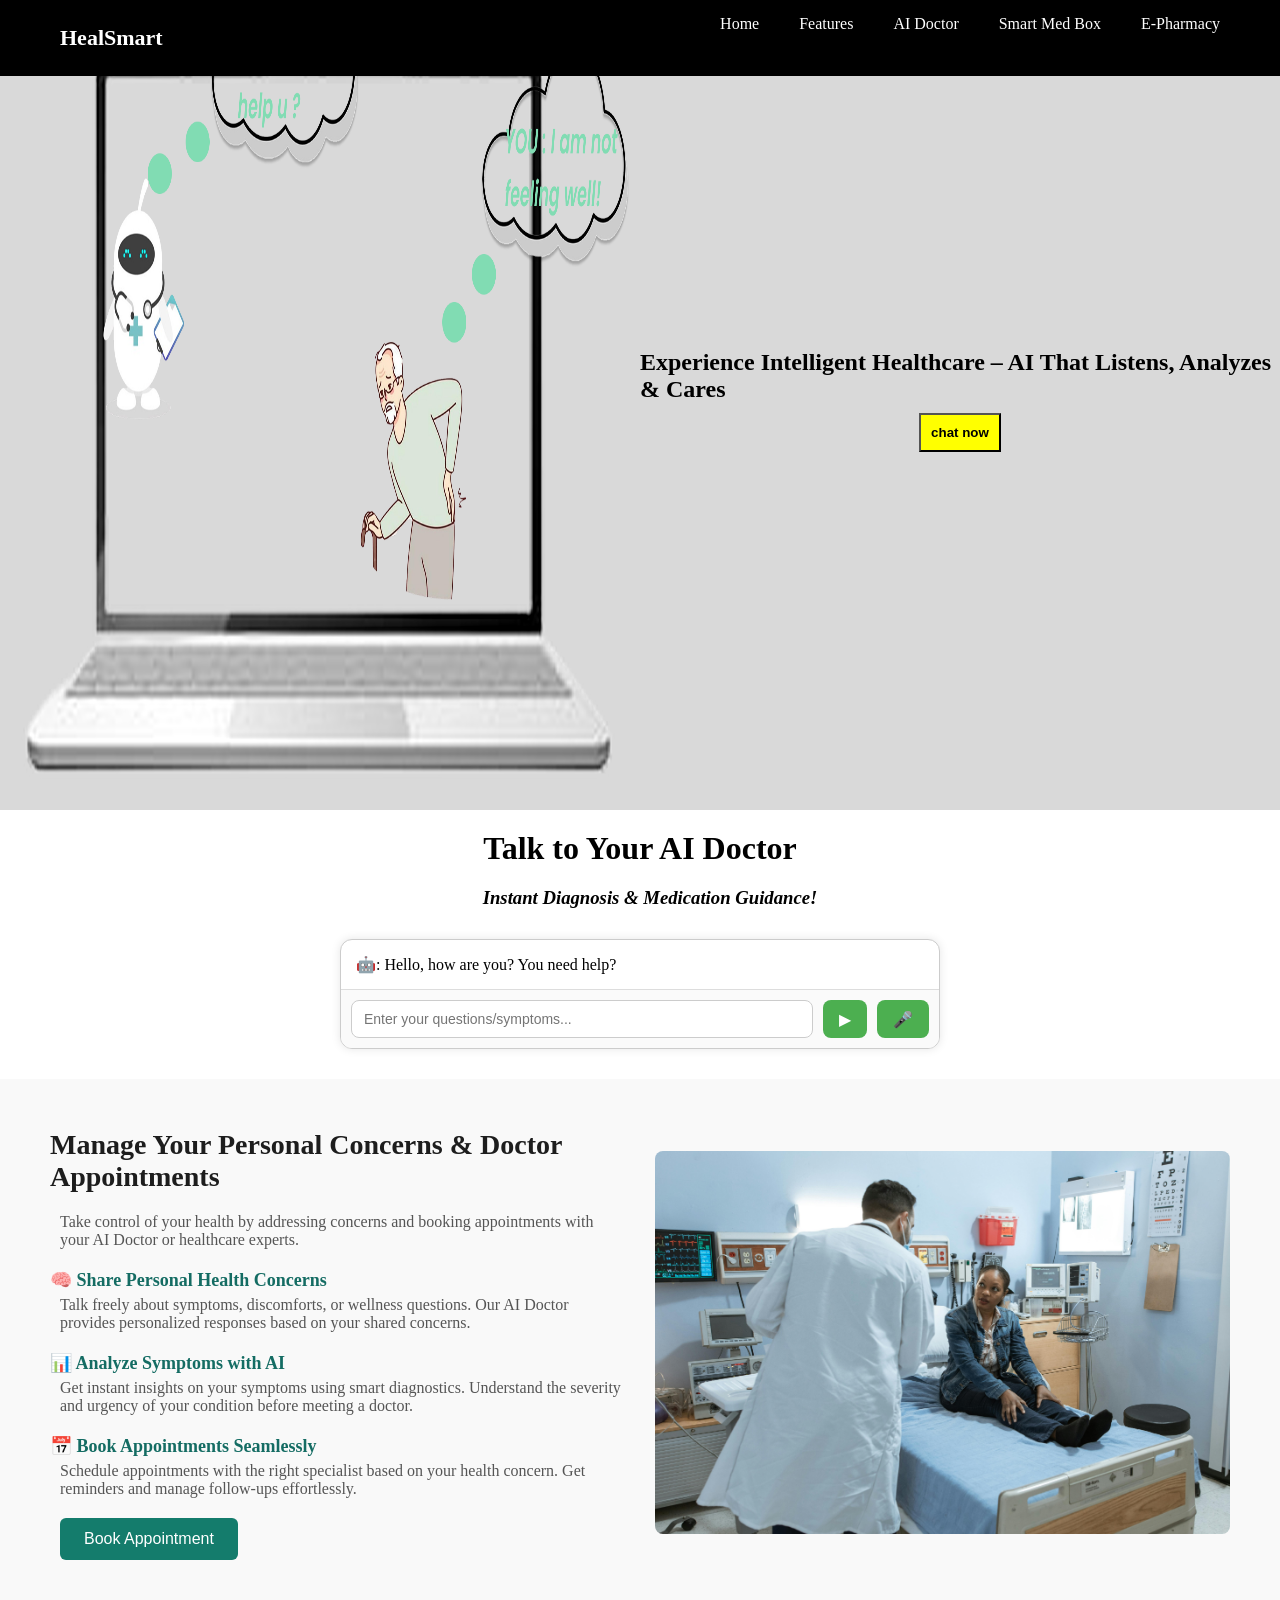
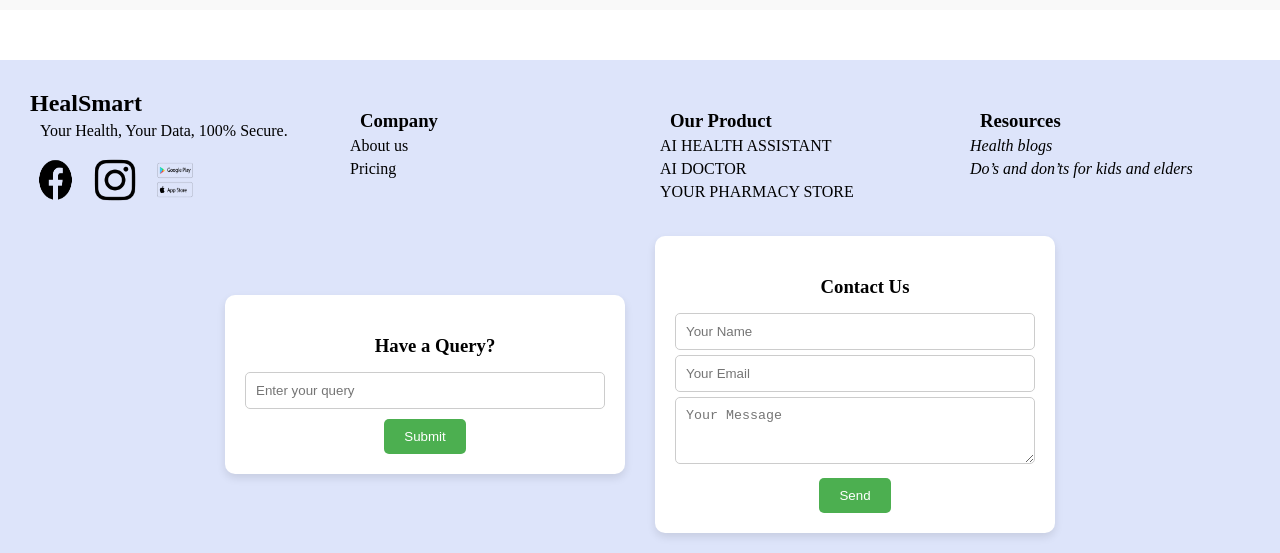
<file: ai.html>
<!DOCTYPE html>
<html lang="en">
<head>
    <meta charset="UTF-8">
    <meta name="viewport" content="width=device-width, initial-scale=1.0">
    <title>Document</title>
    <link rel="stylesheet" href="index.css">
    <script src="ai.js" defer></script>
</head>
<body>
      <header>
        <nav class="navbar">
            <a href="index.html"><div class="logo">HealSmart</div></a>
            <ul class="nav-links">
                <li><a href="#home">Home</a></li>
                <li><a href="#features">Features</a></li>
                <li><a href="#ai-doctor">AI Doctor</a></li>
                <li><a href="#med-box">Smart Med Box</a></li>
                <li><a href="#pharmacy">E-Pharmacy</a></li>
            </ul>
        </nav>
      </header>
      <div class="container2">
        <img src="Notebook_PC_1_Blank-removebg-preview 2.png" alt="not found">
        <div class="helo2">
        <h2>Experience Intelligent Healthcare – AI That Listens, Analyzes & Cares</h2>
        <a href="ai.html"><button type="button" class="btn-yellow2">chat now</button></a>
    </div>
      </div>
      <div class="talktodr">
        <h1>Talk to Your AI Doctor</h1>
        <h3>Instant Diagnosis & Medication Guidance!</h3>
      </div>
      <div id="chat-window">
        <div id="chat-box">
          <div class="bot-message">🤖: Hello, how are you? You need help?</div>
        </div>
        <form id="chat-form"> <!-- Wrap input & button in form -->
        <div id="chat-input">
          <input id="user-input" type="text" placeholder="Enter your questions/symptoms..." />
          <button id="send-btn" type="button">▶</button>
           <button id="mic-btn" type="button">🎤</button>
        </div>
      </div>
      <section class="personal-concerns">
        <div class="concern-text">
          <h2>Manage Your Personal Concerns & Doctor Appointments</h2>
          <p>Take control of your health by addressing concerns and booking appointments with your AI Doctor or healthcare experts.</p>
      
          <ul>
            <li>
              <strong>🧠 Share Personal Health Concerns</strong>
              <p>Talk freely about symptoms, discomforts, or wellness questions. Our AI Doctor provides personalized responses based on your shared concerns.</p>
            </li>
            <li>
              <strong>📊 Analyze Symptoms with AI</strong>
              <p>Get instant insights on your symptoms using smart diagnostics. Understand the severity and urgency of your condition before meeting a doctor.</p>
            </li>
            <li>
              <strong>📅 Book Appointments Seamlessly</strong>
              <p>Schedule appointments with the right specialist based on your health concern. Get reminders and manage follow-ups effortlessly.</p>
            </li>
          </ul>
      
          <a href="appointment.html"><button class="start-btn" type="button">Book Appointment</button></a>
        </div>
        <div class="concern-image">
          <img src="pexels-rdne-6129040.jpg" alt="Doctor with patient info">
        </div>
      </section>
      
         
    <footer class="footer">
      <div class="footer-section left">
          <h2>HealSmart</h2>
          <p>Your Health, Your Data, 100% Secure.</p>
          <div class="social-icons">
              <img src="facebook-social-media-icon-symbol-illustration-free-vector-removebg-preview 1.png" alt="Facebook">
              <img src="instagram-black-logo-on-transparent-background-free-vector-removebg-preview 1.png" alt="Instagram">
              <img src="google-play-apple-store-logo-icon-button-free-vector-removebg-preview 1.png" alt="Google Play">
          </div>
          <div class="app-buttons">
          </div>
      </div>
      <div class="footer-section">
          <h3>Company</h3>
          <p>About us</p>
          <p>Pricing</p>
      </div>
      <div class="footer-section">
          <h3>Our Product</h3>
          <p>AI HEALTH ASSISTANT</p>
          <p>AI DOCTOR</p>
          <p>YOUR PHARMACY STORE</p>
      </div>
      <div class="footer-section">
          <h3>Resources</h3>
          <p><em>Health blogs</em></p>
          <p><em>Do’s and don’ts for kids and elders</em></p>
      </div>
      <div class="footer-bottom">
          <div class="query-box">
              <h3>Have a Query?</h3>
              <input type="text" placeholder="Enter your query">
              <button>Submit</button>
          </div>
          <div class="contact-box">
              <h3>Contact Us</h3>
              <input type="text" placeholder="Your Name">
              <input type="email" placeholder="Your Email">
              <textarea rows="3" placeholder="Your Message"></textarea>
              <button>Send</button>
          </div>
      </div>
  </footer>
      
</body>
</html>
</file>
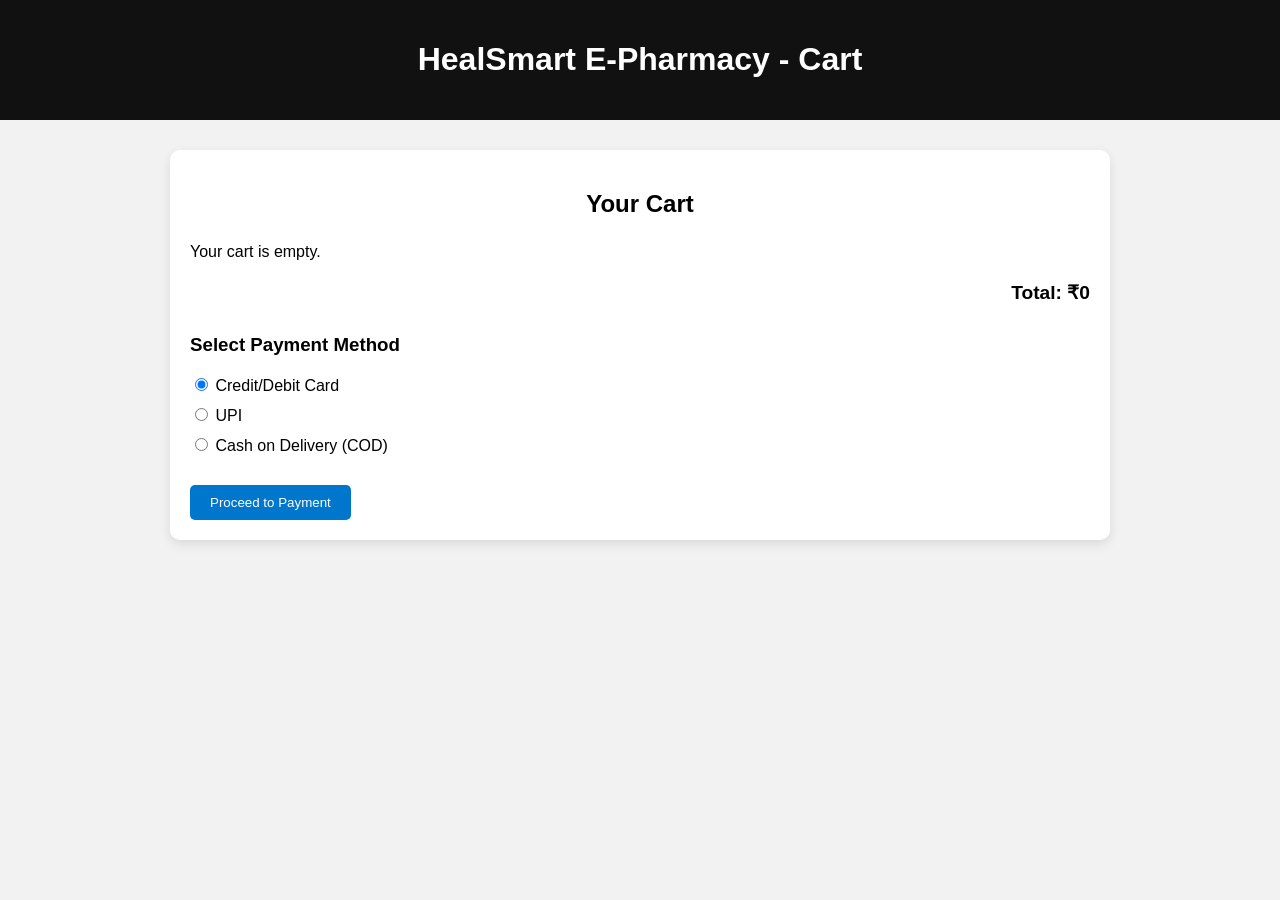
<file: cart.html>
<!DOCTYPE html>
<html lang="en">
<head>
  <meta charset="UTF-8" />
  <meta name="viewport" content="width=device-width, initial-scale=1.0"/>
  <title>Cart - HealSmart</title>
  <style>
    body {
      font-family: 'Segoe UI', sans-serif;
      margin: 0;
      padding: 0;
      background-color: #f2f2f2;
    }

    header {
      background-color: #111;
      color: #fff;
      padding: 20px;
      text-align: center;
    }

    .container {
      max-width: 900px;
      margin: 30px auto;
      background-color: #fff;
      padding: 20px;
      border-radius: 10px;
      box-shadow: 0 4px 12px rgba(0,0,0,0.1);
    }

    h2 {
      text-align: center;
      margin-bottom: 25px;
    }

    .cart-item {
      display: flex;
      justify-content: space-between;
      margin-bottom: 15px;
      padding: 10px;
      border-bottom: 1px solid #ddd;
    }

    .cart-item:last-child {
      border-bottom: none;
    }

    .total {
      text-align: right;
      font-size: 1.2rem;
      font-weight: bold;
      margin-top: 20px;
    }

    .payment-section {
      margin-top: 30px;
    }

    .payment-option {
      margin-bottom: 10px;
    }

    button {
      padding: 10px 20px;
      background-color: #0077cc;
      color: #fff;
      border: none;
      border-radius: 5px;
      margin-top: 20px;
      cursor: pointer;
    }

    button:hover {
      background-color: #005fa3;
    }
  </style>
</head>
<body>
  <header>
    <h1>HealSmart E-Pharmacy - Cart</h1>
  </header>

  <div class="container">
    <h2>Your Cart</h2>
    <div id="cartItemsContainer"></div>
    <div class="total">Total: ₹<span id="totalAmount">0</span></div>

    <div class="payment-section">
      <h3>Select Payment Method</h3>
      <div class="payment-option">
        <input type="radio" name="payment" value="card" id="card" checked>
        <label for="card">Credit/Debit Card</label>
      </div>
      <div class="payment-option">
        <input type="radio" name="payment" value="upi" id="upi">
        <label for="upi">UPI</label>
      </div>
      <div class="payment-option">
        <input type="radio" name="payment" value="cod" id="cod">
        <label for="cod">Cash on Delivery (COD)</label>
      </div>

      <button onclick="location.href='payment.html'">Proceed to Payment</button>
    </div>
  </div>

  <script>
    const productData = {
      "Paracetamol": { price: 20 },
      "Azithromycin": { price: 35 },
      "Ibuprofen": { price: 25 },
      "Pantoprazole": { price: 45 },
      "Montelukast-Levocetirizine": { price: 100 },
      "Dabur Chyawanprash": { price: 150 },
      "Vitamin C Tablets": { price: 120 },
      "Zincovit Syrup": { price: 90 },
      "Gluconorm Tablets": { price: 60 },
      "Sugar Free Gold": { price: 90 },
      "Accu-Chek Glucometer": { price: 999 }
    };

    const cart = JSON.parse(localStorage.getItem("cart")) || [];
    const cartContainer = document.getElementById("cartItemsContainer");
    const totalAmountSpan = document.getElementById("totalAmount");

    let totalPrice = 0;

    if (cart.length === 0) {
      cartContainer.innerHTML = "<p>Your cart is empty.</p>";
    } else {
      cart.forEach(item => {
        if (!item.name || !item.quantity) return;

        const price = productData[item.name]?.price || 0;
        const itemTotal = price * item.quantity;
        totalPrice += itemTotal;

        const div = document.createElement("div");
        div.className = "cart-item";
        div.innerHTML = `
          <div><strong>${item.name}</strong> × ${item.quantity}</div>
          <div>₹${itemTotal}</div>
        `;
        cartContainer.appendChild(div);
      });

      totalAmountSpan.textContent = totalPrice;
    }
  </script>
</body>
</html>
</file>
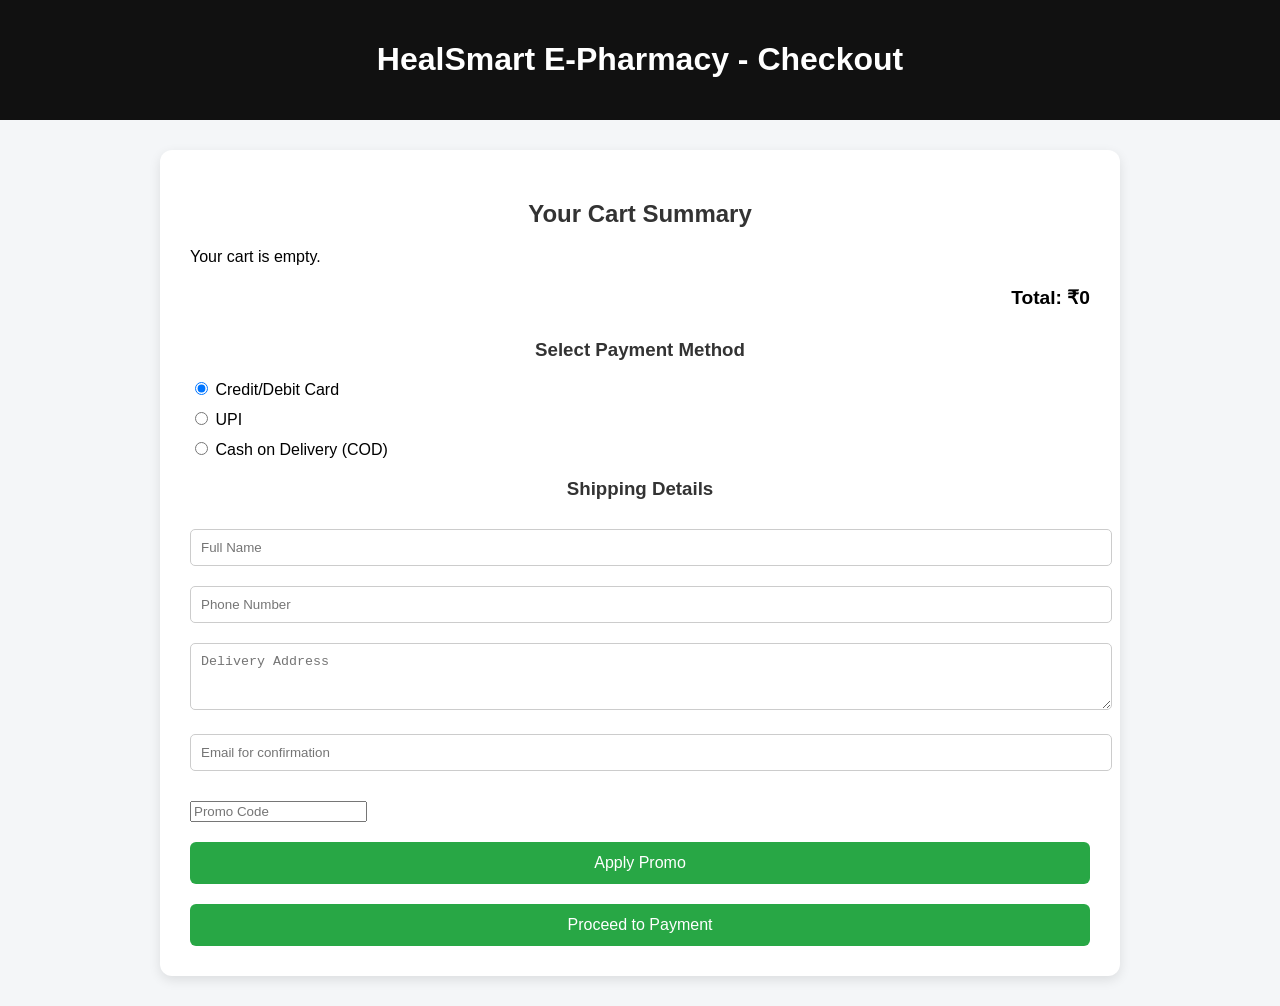
<file: payment.html>
<!DOCTYPE html>
<html lang="en">
<head>
  <meta charset="UTF-8" />
  <meta name="viewport" content="width=device-width, initial-scale=1.0"/>
  <title>HealSmart - Payment</title>
  <style>
    body {
      font-family: 'Segoe UI', sans-serif;
      margin: 0;
      padding: 0;
      background-color: #f4f6f8;
    }

    header {
      background-color: #111;
      color: #fff;
      padding: 20px;
      text-align: center;
    }

    .container {
      max-width: 900px;
      margin: 30px auto;
      background-color: #fff;
      padding: 30px;
      border-radius: 12px;
      box-shadow: 0 4px 12px rgba(0,0,0,0.1);
    }

    h2, h3 {
      text-align: center;
      color: #333;
    }

    .cart-item {
      display: flex;
      justify-content: space-between;
      margin-bottom: 15px;
      padding: 10px;
      border-bottom: 1px solid #ddd;
    }

    .total {
      text-align: right;
      font-size: 1.2rem;
      font-weight: bold;
      margin-top: 20px;
    }

    .payment-section {
      margin-top: 30px;
    }

    .payment-option {
      margin-bottom: 10px;
    }

    .details-section input, .details-section textarea {
      width: 100%;
      padding: 10px;
      margin: 10px 0;
      border: 1px solid #ccc;
      border-radius: 5px;
    }

    .btn {
      padding: 12px 20px;
      background-color: #28a745;
      color: #fff;
      border: none;
      border-radius: 6px;
      margin-top: 20px;
      cursor: pointer;
      width: 100%;
      font-size: 16px;
    }

    .btn:hover {
      background-color: #218838;
    }

    .input-group {
      margin-top: 20px;
    }
  </style>
</head>
<body>
  <header>
    <h1>HealSmart E-Pharmacy - Checkout</h1>
  </header>

  <div class="container">
    <h2>Your Cart Summary</h2>
    <div id="cartItemsContainer"></div>
    <div class="total">Total: ₹<span id="totalAmount">0</span></div>

    <div class="payment-section">
      <h3>Select Payment Method</h3>
      <div class="payment-option">
        <input type="radio" name="payment" value="Card" id="card" checked>
        <label for="card">Credit/Debit Card</label>
      </div>
      <div class="payment-option">
        <input type="radio" name="payment" value="UPI" id="upi">
        <label for="upi">UPI</label>
      </div>
      <div class="payment-option">
        <input type="radio" name="payment" value="COD" id="cod">
        <label for="cod">Cash on Delivery (COD)</label>
      </div>
      <div id="paymentDetails"></div>
    </div>

    <div class="details-section">
      <h3>Shipping Details</h3>
      <input type="text" id="name" placeholder="Full Name" required>
      <input type="tel" id="phone" placeholder="Phone Number" required>
      <textarea id="address" placeholder="Delivery Address" rows="3" required></textarea>
      <input type="email" id="email" placeholder="Email for confirmation" required>
    </div>

    <div class="input-group">
      <input type="text" id="promoCode" placeholder="Promo Code">
      <button class="btn" onclick="applyPromo()">Apply Promo</button>
    </div>

    <button class="btn" onclick="proceedPayment()">Proceed to Payment</button>
  </div>

  <script>
    const productData = {
      "Paracetamol": { price: 20 },
      "Azithromycin": { price: 35 },
      "Ibuprofen": { price: 25 },
      "Pantoprazole": { price: 45 },
      "Montelukast-Levocetirizine": { price: 100 },
      "Dabur Chyawanprash": { price: 150 },
      "Vitamin C Tablets": { price: 120 },
      "Zincovit Syrup": { price: 90 },
      "Gluconorm Tablets": { price: 60 },
      "Sugar Free Gold": { price: 90 },
      "Accu-Chek Glucometer": { price: 999 }
    };

    let cart = JSON.parse(localStorage.getItem("cart")) || [];
    const cartContainer = document.getElementById("cartItemsContainer");
    const totalAmountSpan = document.getElementById("totalAmount");
    const paymentDetails = document.getElementById("paymentDetails");
    let totalPrice = 0;

    function renderCart() {
      if (cart.length === 0) {
        cartContainer.innerHTML = "<p>Your cart is empty.</p>";
      } else {
        cart.forEach(item => {
          const price = productData[item.name]?.price || 0;
          const itemTotal = item.quantity * price;
          totalPrice += itemTotal;

          const div = document.createElement("div");
          div.className = "cart-item";
          div.innerHTML = `<div><strong>${item.name}</strong> × ${item.quantity}</div><div>₹${itemTotal}</div>`;
          cartContainer.appendChild(div);
        });
        totalAmountSpan.textContent = totalPrice;
      }
    }

    function applyPromo() {
      const promoCode = document.getElementById("promoCode").value;
      if (promoCode === "HEAL20") {
        const discount = totalPrice * 0.2;
        totalPrice -= discount;
        alert(`Promo Applied! You saved ₹${discount.toFixed(2)}`);
        totalAmountSpan.textContent = totalPrice.toFixed(2);
      } else {
        alert("Invalid Promo Code");
      }
    }

    function proceedPayment() {
      const method = document.querySelector('input[name="payment"]:checked').value;
      const name = document.getElementById("name").value.trim();
      const phone = document.getElementById("phone").value.trim();
      const address = document.getElementById("address").value.trim();
      const email = document.getElementById("email").value.trim();

      if (!name || !phone || !address || !email) {
        alert("Please fill in all shipping details.");
        return;
      }

      alert(`Order placed using ${method.toUpperCase()}! Total Paid: ₹${totalPrice.toFixed(2)}\n\nConfirmation sent to ${email}`);
      localStorage.removeItem("cart");
      window.location.href = "index.html";
    }

    document.querySelectorAll('input[name="payment"]').forEach(radio => {
      radio.addEventListener('change', function () {
        let html = "";
        if (this.value === "Card") {
          html = `
            <input type='text' placeholder='Card Number' required />
            <input type='text' placeholder='Name on Card' required />
            <input type='text' placeholder='Expiry (MM/YY)' required />
            <input type='password' placeholder='CVV' required />
          `;
        } else if (this.value === "UPI") {
          html = `<input type='text' placeholder='Enter UPI ID' required />`;
        } else {
          html = "<p>No extra details needed for COD.</p>";
        }
        paymentDetails.innerHTML = html;
      });
    });

    renderCart();
  </script>
</body>
</html>
</file>
<file: index.css>
*{
    margin: 0px;
    padding: 0px;
    box-sizing:border-box;
    /* background-color: springgreen; */
}
.heading{
    background-color:black ;
    display: flex;
    flex-direction:row;
    align-items: center;
    height: 10vh;
    color: white;
    
}
p{
    padding-left: 10px;
}
.outerbox{
    display: flex;
    flex-direction:row ;
    justify-content: center;
    align-items: center;
}
img{
    width: 50vw;
    height: 90vh;
    
}       
.box{/* Add this to your index.css or wherever appropriate */

.content-container {
  display: flex;
  flex-wrap: wrap;
  justify-content: center;
  align-items: flex-start;
  gap: 40px;
  padding: 40px 20px;
  flex-direction: row; /* ensures left-to-right */
}

.img2 {
  width: 400px;
  max-width: 100%;
}

.img2 img {
  width: 100%;
  height: auto;
}

/* Health tips style */
.health-tips-box {
  background-color: #f6f9ff;
  padding: 30px;
  width: 400px;
  max-width: 100%;
  border-radius: 15px;
  box-shadow: 0 4px 15px rgba(0, 0, 0, 0.05);
  text-align: center;
}

.health-tips-box h2 {
  margin-bottom: 20px;
  font-size: 24px;
  color: #1e3a8a;
}

.tips-grid {
  display: grid;
  grid-template-columns: 1fr;
  gap: 15px;
}

.tip-box {
  background-color: #ffffff;
  padding: 15px;
  border-radius: 12px;
  font-size: 1rem;
  font-weight: 500;
  color: #333;
  box-shadow: 0 2px 10px rgba(0, 0, 0, 0.1);
  transition: transform 0.3s ease;
}

.tip-box:hover {
  transform: translateY(-5px);
}

    color:white 
}
#mainbox{
    background-color: springgreen;

}
.login{
    border: 2px solid black;
    height: 50vh;
    width: 30vw;
    background-color: white;
    display: flex;
    flex-direction: column;
    align-items: center;
}
.outerbox p{
    color: blueviolet;
    font-family: 'Times New Roman', Times, serif;
}
.input1{
    padding: 10px;
    margin: 30px;

}
.input2{
    padding: 10px;
    /* margin: 30px; */
}
a{
    color: blueviolet;
    padding: 10px;
    font-size: large;
    text-decoration: none;
}
button{
    padding: 10px;
    background-color: springgreen;
}
.btn-green{
    padding: 10px;
    background-color: springgreen;
    margin: 10px;
}
.social-login-btn {
    display: flex;
    align-items: center;
    justify-content: center;
    gap: 10px;
    padding: 12px 20px;
    border: none;
    background-color: white;
    color: black;
    font-size: 16px;
    font-weight: bold;
    border-radius: 5px;
    box-shadow: 0px 2px 5px rgba(0, 0, 0, 0.2);
    cursor: pointer;
    transition: all 0.3s ease;
    margin: 10px;
}

.social-login-btn img {
    width: 20px;
    height: 20px;
}

.social-login-btn:hover {
    background-color: #f0f0f0;
}
.box2{
    background-color: rgba(224, 229, 245, 1);
    height: 100%;
    width: 100%;
}
.img2{
    width: 80vh;
    height:90vh;
    position: relative;
    left: 100vh;
}
/* .box2{
    display: flex;
    justify-content: end;
    align-items: center; 
} */
.box2 h1,h3{
    padding-top: 20px;
    padding-left:20px ;
}
.card {
    margin-top:50px ;
    background-color: #e8ebe8;
    display: flex;
    align-items: center;
    justify-content: flex-start;
    /* padding: 20px; */
    border-radius: 20px;
    /* max-width: 400px; */
    width: 40vw;
    height: 40vh;
    margin-left: 50px;
    box-shadow: 5px 5px 15px rgba(0, 0, 0, 0.1);
    
}

.card img {
    width: 30vw;
    height: 30vh;
}

/* .card-content {
    flex: 1;
} */

.card h2 {
    font-size: 22px;
}

.card p {
    font-size: 16px;
    margin-top: 10px;
}

.btn {
    background-color: yellow;
    border: none;
    padding: 10px 20px;
    margin-top: 10px;
    font-size: 16px;
    cursor: pointer;
    width: 100%;
    text-align: center;
    font-weight: bold;
}

.btn:hover {
    background-color: #ffeb3b;
}
.text2{
    text-align: center;
}
.maincontainer{
        display: flex;
        flex-direction: row;
        justify-content: center;
        gap: 20px;  /* Adds spacing between cards */
        flex-wrap: wrap; /* Allows wrapping for responsiveness */
}
.cta-btn {
    background: linear-gradient(to right, #42a5f5, #1e88e5);
    color: white;
    padding: 12px 24px;
    font-size: 18px;
    border-radius: 25px;
    text-decoration: none;
    display: inline-block;
    margin-top: 20px;
    transition: 0.3s;
}
.cta-btn:hover {
    background: linear-gradient(to right, #1e88e5, #1565c0);
}
/* Navbar Styles */
.navbar {
    position: fixed;
    top: 0;
    width: 100%;
    background: black;
    color: white;
    display: flex;
    justify-content: space-between;
    padding: 15px 50px;
    z-index: 1000;
}
.logo {
    font-size: 22px;
    font-weight: bold;
}
.nav-links {
    list-style: none;
    display: flex;
    gap: 20px;
}
.nav-links li a {
    color: white;
    text-decoration: none;
    font-size: 16px;
    transition: 0.3s;
}
.nav-links li a:hover {
    color: #42a5f5;
}
.health-tips-box {
    background-color: #f6f9ff;
    padding: 30px;
    margin: 40px auto;
    width: 45%;
    border-radius: 15px;
    box-shadow: 0 4px 15px rgba(0, 0, 0, 0.05);
    text-align: center;
  }
  
  .health-tips-box h2 {
    margin-bottom: 20px;
    font-size: 24px;
    color: #1e3a8a;
  }
  
  .tips-grid {
    display: grid;
    grid-template-columns: repeat(auto-fit, minmax(250px, 1fr));
    gap: 20px;
  }
  
  .tip-box {
    background-color: #ffffff;
    padding: 20px;
    border-radius: 12px;
    font-size: 1rem;
    font-weight: 500;
    color: #333;
    box-shadow: 0 2px 10px rgba(0,0,0,0.1);
    transition: transform 0.3s ease;
  }
  
  .tip-box:hover {
    transform: translateY(-5px);
  }
/* Full Mobile Container */
.mobile-container {
    width: 320px;
    height: 600px;
    background: #f8f9fa;
    border-radius: 35px;
    box-shadow: 0px 10px 20px rgba(0, 0, 0, 0.2);
    border: 8px solid black;
    position: relative;
    overflow: hidden;
    display: flex;
    flex-direction: column;
    align-items: center;
    padding-top: 40px;
    margin-top: 10px;
    /* margin-left: 20vw; */
    margin: auto;
}

/* Mobile top bar */
.mobile-top-bar {
    width: 100%;
    height: 30px;
    background: black;
    color: white;
    display: flex;
    justify-content: space-between;
    padding: 5px 15px;
    font-size: 14px;
    font-weight: bold;
}

/* HealSmart Notification */
.notification {
    width: 90%;
    background: white;
    display: flex;
    align-items: center;
    border-radius: 10px;
    padding: 10px;
    box-shadow: 0 2px 5px rgba(0, 0, 0, 0.2);
    margin-top: 10px;
}

.notif-logo {
    width: 30px;
    height: 30px;
    border-radius: 50%;
    margin-right: 10px;
}

.notif-text {
    display: flex;
    flex-direction: column;
}

.notif-title {
    font-weight: bold;
}

/* Mobile Screen Content */
.mobile-screen {
    width: 90%;
    background: #ffffff;
    margin-top: 20px;
    padding: 15px;
    border-radius: 12px;
    box-shadow: 0 4px 10px rgba(0, 0, 0, 0.1);
    text-align: center;
}

.health-tips {
    text-align: left;
    font-size: 14px;
    list-style-type: none;
    padding: 0;
}

.health-tips li {
    background: #eef3ff;
    padding: 8px;
    margin: 5px 0;
    border-radius: 8px;
}
.health h2{
    text-align: center;
    margin-top: 50px;
}
.feature-container {
    display: flex;
    flex-direction: row;
    justify-content: center;
    gap: 80px;  /* Adds spacing between cards */
    padding: 20px;
}

.feature-box {
    width: 220px;
    height: 220px;
    background-color: #A3E4A6;
    border-radius: 20px;
    display: flex;
    flex-direction: column;
    align-items: center;
    justify-content: center;
    text-align: center;
    box-shadow: 2px 2px 10px rgba(0, 0, 0, 0.2);
    padding: 15px;
}

.feature-box img {
    width: 60px;
    height: 60px;
    margin-bottom: 10px;
}

.feature-box p {
    font-size: 16px;
    font-weight: bold;
    color: #333;
}

.feature-center {
    width: 100%;
    display: flex;
    justify-content: center;
}
.privacy-card {
    display: flex;
    justify-content: center;
    align-items: center;
    background-color: #6979F8;
    color: white;
    padding: 20px;
    border-radius: 12px;
    max-width: 500px;
    box-shadow: 2px 2px 10px rgba(0, 0, 0, 0.2);
    margin: auto;
    margin-top: 20px;
    height: 25vh;
}

.icon-section img {
    width: 60px;
    height: auto;
}

.divider {
    height: 80px;
    width: 2px;
    background-color: white;
    margin: 0 15px;
}

.text-section {
    max-width: 300px;
    font-size: 14px;
}

.footer {
    width: 100%;
    background-color: #DDE4FA;
    padding: 20px;
    display: flex;
    justify-content: space-between;
    align-items: flex-start;
    flex-wrap: wrap;
    min-height: auto; /* Changed height to auto so it adjusts dynamically */
    margin-top:50px ;
}

.footer-section {
    flex: 1;
    min-width: 200px;
    margin: 10px;
}

.left {
    max-width: 300px;
    display: flex;
    flex-direction: column;
    align-items: flex-start;
}

h2, h3 {
    margin: 0;
}

p {
    margin: 5px 0;
}

.social-icons {
    display: flex;
    flex-direction: row;
    gap: 10px;
    margin-top: 10px;
}

.social-icons img {
    width: 50px;
    height: 50px;
}

.app-buttons {
    display: flex;
    gap: 10px; /* Ensures spacing between buttons */
}

.app-buttons img {
    width: 120px;
    height: auto;
}
.footer-bottom {
    width: 100%;
    display: flex;
    justify-content: center;
    align-items: center;
    gap: 30px;
    margin-top: 20px;
    flex-wrap: wrap;
}

.query-box, .contact-box {
    background-color: #FFFFFF;
    padding: 20px;
    border-radius: 10px;
    box-shadow: 0px 4px 8px rgba(0, 0, 0, 0.1);
    width: 400px;
    text-align: center;
}

.query-box h3, .contact-box h3 {
    margin-bottom: 10px;
}

.query-box input, .contact-box input, .contact-box textarea {
    width: 100%;
    padding: 10px;
    margin-top: 5px;
    border: 1px solid #ccc;
    border-radius: 5px;
}

.query-box button, .contact-box button {
    margin-top: 10px;
    padding: 10px 20px;
    border: none;
    background-color: #4CAF50;
    color: white;
    border-radius: 5px;
    cursor: pointer;
}
.btn-yellow{
    background-color: yellow;
    border: none;
    padding: 10px 20px;
    margin-top: 10px;
    font-size: 16px;
    cursor: pointer;
    width: 100%;
    text-align: center;
    font-weight: bold;
}
.container2{
    background-color: rgba(217, 217, 217, 1);
    display: flex;
    flex-direction: row;
    align-items: center;
}
.btn-yellow2{
    background-color: yellow;
    color: black;
    width: 10vw;
    cursor: pointer;
    width: 100%;
    text-align: center;
    font-weight: bold;
    
}
.helo2{
    display: flex;
    flex-direction: row;
    flex-wrap: wrap;
    justify-content: center ;
}
.talktodr{
    text-align: center;

}
.talktodr h1{
    margin-top:20px ;
}
.talktodr h3{
    font-style: italic;
    margin-bottom: 30px;
}
.heading, .talktodr {
    text-align: center;
    margin-top: 20px;
  }
  
  #chat-window {
    max-width: 600px;
    margin: 30px auto;
    border: 1px solid #ccc;
    border-radius: 12px;
    background: #fff;
    box-shadow: 0 0 10px rgba(0,0,0,0.1);
    overflow: hidden;
  }
  
  #chat-box {
    max-height: 400px;
    overflow-y: auto;
    padding: 15px;
  }
  
  #chat-box p {
    margin: 8px 0;
  }
  
  .user-msg {
    text-align: right;
    color: #2c3e50;
  }
  
  .bot-msg {
    text-align: left;
    color: #27ae60;
  }
  
  #chat-input {
    display: flex;
    padding: 10px;
    border-top: 1px solid #ddd;
    background-color: #fafafa;
  }
  
  #chat-input input {
    flex: 1;
    padding: 10px 12px;
    border: 1px solid #ccc;
    border-radius: 8px;
    outline: none;
    font-size: 14px;
  }
  
  #chat-input button {
    background-color: #4CAF50;
    color: white;
    border: none;
    margin-left: 10px;
    padding: 0 16px;
    font-size: 16px;
    border-radius: 8px;
    cursor: pointer;
    transition: background-color 0.3s ease;
  }
  
  #chat-input button:hover {
    background-color: #45a049;
  }
  #mic-btn {
    background-color: #f39c12;
  }
  
  #mic-btn:hover {
    background-color: #e67e22;
  }
  .personal-concerns {
    display: flex;
    flex-wrap: wrap;
    align-items: center;
    justify-content: space-between;
    padding: 50px;
    background-color: #f9f9f9;
    gap: 30px;
  }
  
  .concern-text {
    flex: 1;
    min-width: 300px;
  }
  
  .concern-text h2 {
    font-size: 28px;
    color: #1d1d1d;
    margin-bottom: 20px;
  }
  
  .concern-text p {
    font-size: 16px;
    color: #555;
    margin-bottom: 20px;
  }
  
  .concern-text ul {
    list-style: none;
    padding-left: 0;
  }
  
  .concern-text ul li {
    margin-bottom: 20px;
  }
  
  .concern-text ul li strong {
    font-size: 18px;
    color: #146C63;
  }
  
  .start-btn {
    background-color: #147c6c;
    color: white;
    padding: 12px 24px;
    font-size: 16px;
    border: none;
    border-radius: 6px;
    cursor: pointer;
    transition: background-color 0.3s ease;
  }
  
  .start-btn:hover {
    background-color: #105b4f;
  }
  
  .concern-image {
    flex: 1;
    text-align: center;
    min-width: 300px;
  }
  
  .concern-image img {
    max-width: 100%;
    height: auto;
    border-radius: 8px;
  }
  .appointment-hero {
    background-image: url('pexels-rdne-6129507.jpg'); /* Replace with your image path */
    background-size: cover;
    background-position: center;
    height: 150vh;
    display: flex;
    justify-content: center;
    align-items: center;
    position: relative;
    animation: fadeIn 2s ease-in-out;
  }
  
  .hero-content {
    text-align: center;
    color: white;
    text-shadow: 2px 2px 4px rgba(0, 0, 0, 0.6);
  }
  
  .hero-content h1 {
    font-size: 32px;
    font-weight: bold;
    margin-bottom: 20px;
    animation: slideUp 1.5s ease forwards;
  }
  
  .btn-cta {
    display: inline-block;
    padding: 12px 24px;
    background-color: #0f766e;
    color: #fff;
    font-weight: bold;
    text-decoration: none;
    border-radius: 8px;
    transition: background-color 0.3s ease;
  }
  
  .btn-cta:hover {
    background-color: #115e59;
  }
  
  /* Animation keyframes */
  @keyframes fadeIn {
    from { opacity: 0; }
    to { opacity: 1; }
  }
  
  @keyframes slideUp {
    from {
      transform: translateY(20px);
      opacity: 0;
    }
    to {
      transform: translateY(0);
      opacity: 1;
    }
  }
  .top-doctors {
    text-align: center;
    padding: 40px 20px;
    background-color: #f9f9f9;
  }
  
  .top-doctors h2 {
    font-size: 28px;
    color: #2c3e50;
    margin-bottom: 10px;
  }
  
  .top-doctors .subheading {
    color: #888;
    font-size: 16px;
    margin-bottom: 30px;
  }
  
  .doctor-grid {
    display: grid;
    grid-template-columns: repeat(auto-fit, minmax(230px, 1fr));
    gap: 20px;
    justify-items: center;
  }
  
  .doctor-card {
    background: white;
    border-radius: 15px;
    padding: 20px;
    box-shadow: 0 4px 12px rgba(0,0,0,0.1);
    max-width: 250px;
    text-align: center;
    transition: transform 0.3s ease;
  }
  
  .doctor-card:hover {
    transform: translateY(-5px);
  }
  
  .doctor-card img {
    width: 100%;
    height: 180px;
    object-fit: cover;
    border-radius: 10px;
  }
  
  .doctor-card h3 {
    margin-top: 15px;
    font-size: 18px;
    color: #333;
  }
  
  .doctor-card p {
    font-size: 14px;
    color: #666;
    margin-bottom: 15px;
  }
  
  .book-btn {
    display: inline-block;
    background-color: #34d399;
    color: white;
    padding: 10px 20px;
    border-radius: 30px;
    font-weight: bold;
    text-decoration: none;
    transition: background 0.3s;
  }
  
  .book-btn:hover {
    background-color: #059669;
  }
  
  .popup-form {
    display: none;
    position: fixed;
    z-index: 1000;
    left: 0; top: 0;
    width: 100%; height: 100%;
    background: rgba(0, 0, 0, 0.5);
  }
  
  .form-content {
    background: #fff;
    padding: 30px;
    width: 300px;
    border-radius: 10px;
    margin: 10% auto;
    text-align: center;
    position: relative;
    animation: fadeIn 0.3s ease-in-out;
  }
  
  .form-content input,
  .form-content button {
    width: 90%;
    margin: 10px 0;
    padding: 10px;
    border-radius: 5px;
    border: 1px solid #ccc;
  }
  
  .form-content button {
    background: #10b981;
    color: white;
    border: none;
    font-weight: bold;
    cursor: pointer;
  }
  
  .form-content button:hover {
    background: #059669;
  }
  
  .close-btn {
    position: absolute;
    top: 8px;
    right: 15px;
    font-size: 20px;
    cursor: pointer;
  }
  
  @keyframes fadeIn {
    from {opacity: 0; transform: scale(0.9);}
    to {opacity: 1; transform: scale(1);}
  } 
  .modal {
    display: none; /* Hide by default */
    position: fixed;
    top: 0; left: 0;
    width: 100%; height: 100%;
    background: rgba(0, 0, 0, 0.6);
    justify-content: center;
    align-items: center;
    z-index: 1000;
  }
  
  .modal-content {
    background: white;
    padding: 20px;
    border-radius: 8px;
    width: 300px;
    margin: auto;
    position: relative;
  }
  
  .close-btn {
    position: absolute;
    right: 10px;
    top: 5px;
    cursor: pointer;
    font-size: 24px;
  }
.book-btn{
    display: flex;
    justify-content: center;
    align-items: center;
  }
  .how-it-works {
    text-align: center;
    padding: 50px 20px;
    background-color: #f8f9fa;
  }
  
  .how-it-works h2 {
    font-size: 2.5rem;
    margin-bottom: 40px;
    color: #333;
  }
  
  .steps-container {
    display: flex;
    justify-content: center;
    gap: 40px;
    flex-wrap: wrap;
  }
  
  .step {
    max-width: 300px;
    padding: 20px;
    background-color: white;
    border-radius: 15px;
    box-shadow: 0 0 15px rgba(0,0,0,0.05);
    transition: transform 0.3s ease;
  }
  
  .step:hover {
    transform: translateY(-5px);
  }
  
  .step img {
    width: 200px ;
    height: 200px;
    margin-bottom: 20px;
  }
  
  .step h3 {
    font-size: 1.2rem;
    color: #007bff;
    margin-bottom: 10px;
  }
  
  .step p {
    font-size: 0.95rem;
    color: #666;
  }
  
.navbar a{
    color: white;
}
</file>
